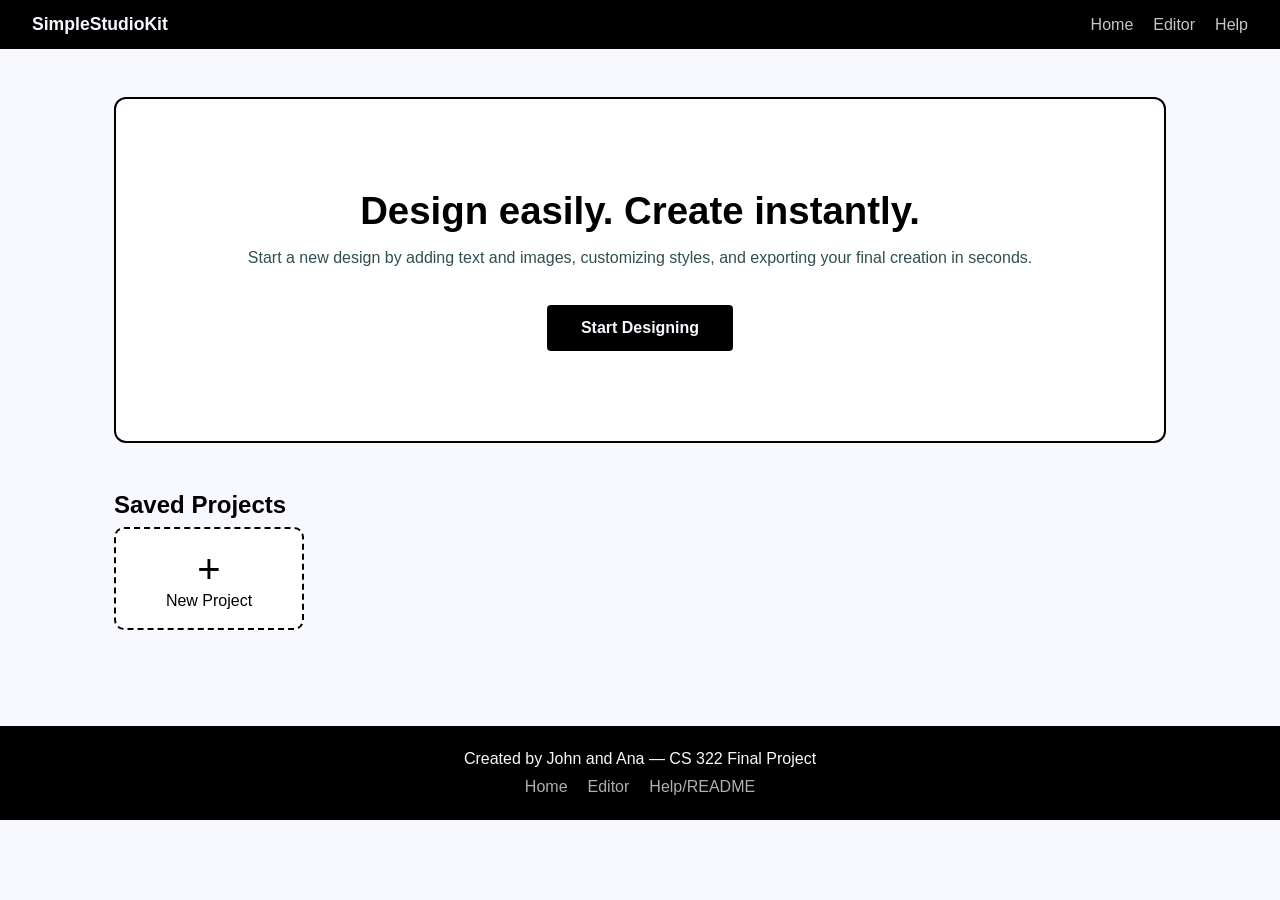
<file: index.html>
<!DOCTYPE html>
<html lang="en">
<head>
  <meta charset="UTF-8" />
  <meta name="viewport" content="width=device-width, initial-scale=1.0" />
  <title>SimpleStudioKit - Home</title>
  <link rel="stylesheet" href="style.css" />
</head>
<body>
  <!-- NAV BAR -->
  <header class="navbar">
    <div class="nav-logo">SimpleStudioKit</div>
    <nav class="nav-links">
      <a href="index.html">Home</a>
      <a href="editor.html">Editor</a>
      <a href="help.html">Help</a>
    </nav>
  </header>

  <main class="landing-main">


    <!-- BIG SECTION -->
    <section class="hero">
      <h1>Design easily. Create instantly.</h1>
      <p>Start a new design by adding text and images, customizing styles, and exporting your final creation in seconds.</p>
      <a href="editor.html" class="btn-primary btn-large">Start Designing</a>
    </section>

    <!-- SAVED PROJECTS SECTION -->
<section class="projects-section">
  <h2>Saved Projects</h2>

  <div class="projects-grid" id="projectsGrid">
    <a href="editor.html" class="project-card new-project">
      <span class="plus-icon">+</span>
      <p>New Project</p>
    </a>
  </div>
</section>

  </main>

  <!-- FOOTER -->
  <footer class="footer">
    <p>Created by John and Ana — CS 322 Final Project</p>
    <nav>
      <a href="index.html">Home</a>
      <a href="editor.html">Editor</a>
      <a href="help.html">Help/README</a>
    </nav>
  </footer>

  <script>
 const projectsGrid = document.getElementById("projectsGrid");

function loadSavedProjectsOnHome() {
  const savedProjects =
    JSON.parse(localStorage.getItem("studioKitProjects")) || [];

  savedProjects.forEach((project, index) => {
    const card = document.createElement("div");
    card.className = "project-card saved-project";

    card.innerHTML = `
    <div class="project-thumbnail">
  ${
    project.preview
      ? `<img src="${project.preview}" class="saved-preview" alt="Saved project preview">`
      : "No preview available"
  }
</div>

      <p class="project-name">${project.title || "Untitled Project"}</p>
      <p class="project-description">Saved: ${project.savedAt || "Recently"}</p>

      <div class="project-actions">
        <a href="editor.html?project=${encodeURIComponent(project.id)}" class="btn-small">Open</a>
        <button class="btn-small btn-danger" onclick="deleteProject(${index})">Delete</button>
      </div>
    `;

    projectsGrid.appendChild(card);
  });
}

function deleteProject(index) {
  const savedProjects =
    JSON.parse(localStorage.getItem("studioKitProjects")) || [];

  savedProjects.splice(index, 1);

  localStorage.setItem("studioKitProjects", JSON.stringify(savedProjects));

  location.reload();
}

loadSavedProjectsOnHome();
</script>
</body>
</html>
</file>
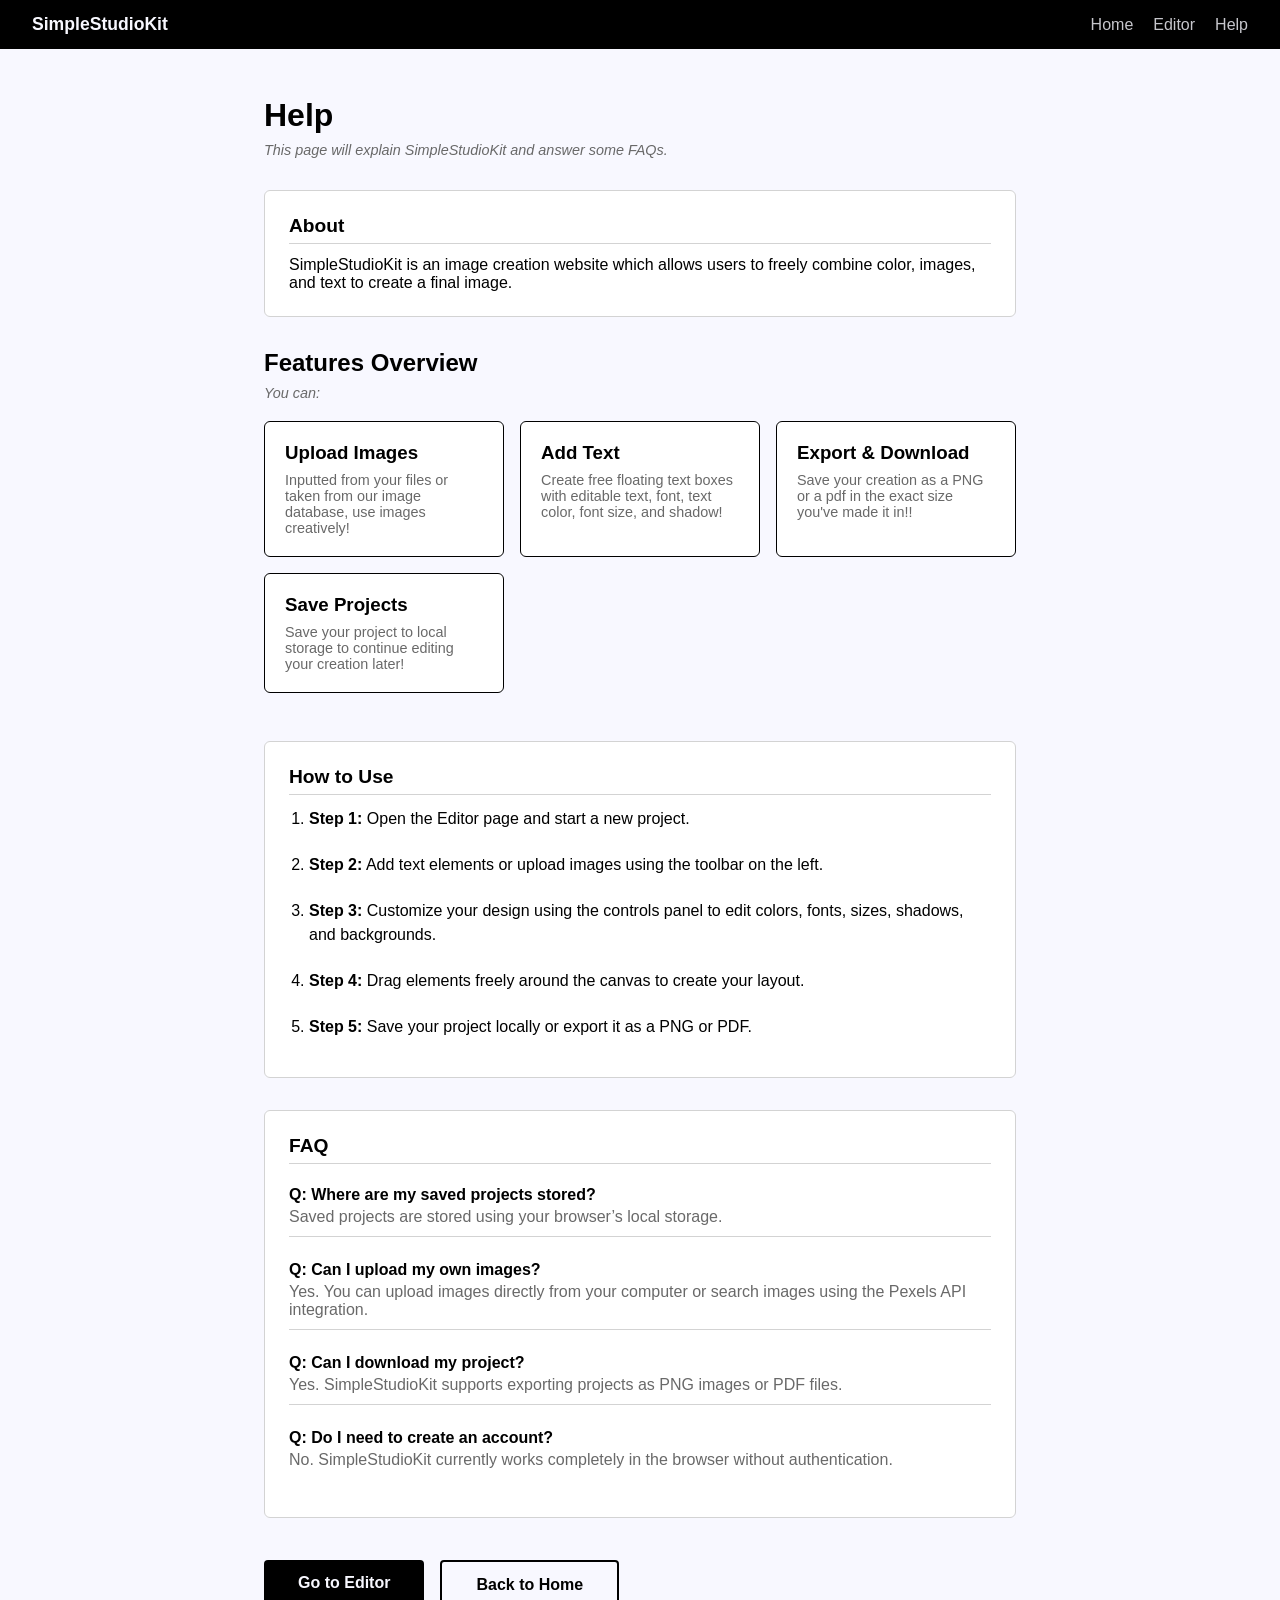
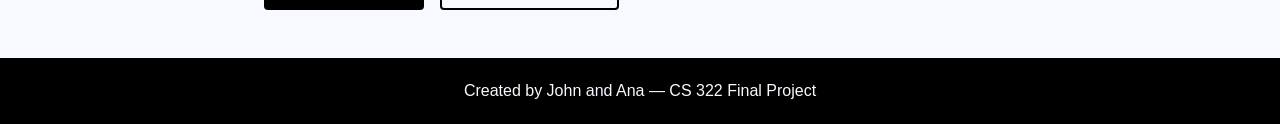
<file: help.html>
<!DOCTYPE html>
<html lang="en">
<head>
  <meta charset="UTF-8"/>
  <meta name="viewport" content="width=device-width, initial-scale=1.0"/>
  <title>Name - Help</title>
  <link rel="stylesheet" href="style.css"/>
</head>
<body>

  <!-- NAV BAR -->
  <header class="navbar">
    <div class="nav-logo"><a href="index.html">SimpleStudioKit</a></div>
    <nav class="nav-links">
      <a href="index.html">Home</a>
      <a href="editor.html">Editor</a>
      <a href="help.html">Help</a>
    </nav>
  </header>

  <main class="help-main">
    <h1>Help</h1>
    <p class="section-note">This page will explain SimpleStudioKit and answer some FAQs.</p>

    <!-- ABOUT SECTION -->
    <section class="help-section">
      <h2>About</h2>
      <p>SimpleStudioKit is an image creation website which allows users to freely combine color, images, and text to create a final image.</p>
    </section>

    <!-- FEATURES OVERVIEW SECTION -->
    <section class="features-section">
      <h2>Features Overview</h2>
      <p class="section-note">You can: </p>
      <div class="features-grid">
        <div class="feature-card">
          <h3>Upload Images</h3>
          <p>Inputted from your files or taken from our image database, use images creatively!</p>
        </div>
        <div class="feature-card">
          <h3>Add Text</h3>
          <p>Create free floating text boxes with editable text, font, text color, font size, and shadow!</p>
        </div>
        <div class="feature-card">
          <h3>Export &amp; Download</h3>
          <p>Save your creation as a PNG or a pdf in the exact size you've made it in!!</p>
        </div>
        <div class="feature-card">
          <h3>Save Projects</h3>
          <p>Save your project to local storage to continue editing your creation later!</p>
        </div>
      </div>
    </section>

    <!-- HOW TO USE -->
<section class="help-section">
  <h2>How to Use</h2>

  <ol class="help-steps">
    <li>
      <strong>Step 1:</strong>
      Open the Editor page and start a new project.
    </li>

    <li>
      <strong>Step 2:</strong>
      Add text elements or upload images using the toolbar on the left.
    </li>

    <li>
      <strong>Step 3:</strong>
      Customize your design using the controls panel to edit colors, fonts, sizes, shadows, and backgrounds.
    </li>

    <li>
      <strong>Step 4:</strong>
      Drag elements freely around the canvas to create your layout.
    </li>

    <li>
      <strong>Step 5:</strong>
      Save your project locally or export it as a PNG or PDF.
    </li>
  </ol>
</section>
    

    <!-- FAQ -->
<section class="help-section">
  <h2>FAQ</h2>

  <div class="faq-item">
    <h4>Q: Where are my saved projects stored?</h4>
    <p>
      Saved projects are stored using your browser’s local storage.
    </p>
  </div>

  <div class="faq-item">
    <h4>Q: Can I upload my own images?</h4>
    <p>
      Yes. You can upload images directly from your computer or search images using the Pexels API integration.
    </p>
  </div>

  <div class="faq-item">
    <h4>Q: Can I download my project?</h4>
    <p>
      Yes. SimpleStudioKit supports exporting projects as PNG images or PDF files.
    </p>
  </div>

  <div class="faq-item">
    <h4>Q: Do I need to create an account?</h4>
    <p>
      No. SimpleStudioKit currently works completely in the browser without authentication.
    </p>
  </div>
</section>

    <!-- CREDITS -->


    <div class="help-cta">
      <a href="editor.html" class="btn-primary btn-large">Go to Editor</a>
      <a href="index.html" class="btn-secondary btn-large">Back to Home</a>
    </div>
  </main>

  <!-- FOOTER -->
<footer class="footer">
  <p>Created by John and Ana — CS 322 Final Project</p>
</footer>
</body>
</html>
</file>
<file: style.css>
*,
*::before,
*::after {
  box-sizing: border-box;
  margin: 0;
  padding: 0;
}

body {
  font-family: sans-serif;
  background: ghostwhite;
  color: black;
  min-height: 100vh;
}

a {
  color: inherit;
  text-decoration: none;
}

.btn-primary {
  background: black;
  color: ghostwhite;
  border: none;
  padding: 8px 18px;
  cursor: pointer;
  border-radius: 4px;
}

.btn-secondary {
  background: transparent;
  color: black;
  border: 2px solid black;
  padding: 8px 18px;
  cursor: pointer;
  border-radius: 4px;
}

.btn-small {
  background: lightgray;
  border: 1px solid gray;
  padding: 3px 8px;
  cursor: pointer;
  border-radius: 3px;
  font-size: 0.8rem;
}

.btn-danger {
  background: darkred;
  color: ghostwhite;
  border: none;
}

.btn-large {
  display: inline-block;
  padding: 14px 34px;
  font-size: 1rem;
  font-weight: 700;
  margin-top: 10px;
}

.navbar {
  display: flex;
  align-items: center;
  gap: 24px;
  padding: 14px 32px;
  background: black;
  color: ghostwhite;
}

.nav-logo {
  font-weight: 700;
  font-size: 1.1rem;
}

.nav-logo a {
  color: ghostwhite;
}

.nav-links {
  display: flex;
  gap: 20px;
  margin-left: auto;
}

.nav-links a {
  color: ghostwhite;
  opacity: 0.8;
}

.nav-links a:hover {
  opacity: 1;
}

.nav-auth {
  display: flex;
  gap: 10px;
}

.nav-auth .btn-primary {
  background: ghostwhite;
  color: black;
}

.nav-auth .btn-secondary {
  border-color: ghostwhite;
  color: ghostwhite;
}

.footer {
  background: black;
  color: ghostwhite;
  text-align: center;
  padding: 24px;
}

.footer nav {
  margin-top: 10px;
  display: flex;
  gap: 20px;
  justify-content: center;
}

.footer nav a {
  color: ghostwhite;
  opacity: 0.7;
}

.footer nav a:hover {
  opacity: 1;
}

.landing-main {
  max-width: 1100px;
  margin: 0 auto;
  padding: 48px 24px;
}

.hero {
  text-align: center;
  padding: 90px 32px;
  border: 2px solid black;
  border-radius: 12px;
  margin-bottom: 48px;
  background: white;
}

.hero h1 {
  font-size: 2.4rem;
  margin-bottom: 16px;
}

.hero p {
  margin-bottom: 28px;
  color: darkslategray;
}

.hero-helper {
  margin-top: 16px;
  margin-bottom: 0;
  font-size: 0.9rem;
  color: gray;
}

.projects-section,
.features-section {
  margin-bottom: 48px;
}

.projects-section h2,
.features-section h2 {
  font-size: 1.5rem;
  margin-bottom: 8px;
}

.section-note {
  color: dimgray;
  font-style: italic;
  margin-bottom: 20px;
  font-size: 0.9rem;
}

.projects-grid {
  display: flex;
  gap: 20px;
  flex-wrap: wrap;
}

.project-card {
  border: 2px solid black;
  border-radius: 10px;
  padding: 18px;
  width: 190px;
  text-align: center;
  background: white;
  transition: 0.2s ease;
}

.new-project {
  border: 2px dashed black;
  background: white;
}

.new-project:hover {
  background: whitesmoke;
  t4ransform: translateY(-3px);
}

.project-card {
  transition: 0.2s ease;
}

.plus-icon {
  font-size: 2.5rem;
}

.project-thumbnail {
  background: lightgray;
  height: 90px;
  border-radius: 4px;
  display: flex;
  align-items: center;
  justify-content: center;
  font-size: 0.75rem;
  color: dimgray;
  margin-bottom: 8px;
}

.project-name {
  font-weight: 600;
  margin-bottom: 8px;
}

.project-actions {
  display: flex;
  gap: 6px;
  justify-content: center;
}

.features-grid {
  display: grid;
  grid-template-columns: repeat(auto-fit, minmax(220px, 1fr));
  gap: 16px;
}

.feature-card {
  border: 1px solid black;
  background: white;
  border-radius: 6px;
  padding: 20px;
}

.feature-card h3 {
  margin-bottom: 8px;
}

.feature-card p {
  color: dimgray;
  font-size: 0.9rem;
}

.editor-body {
  display: flex;
  flex-direction: column;
  height: 100vh;
  overflow: hidden;
}

.editor-topbar {
  display: flex;
  align-items: center;
  gap: 16px;
  padding: 10px 20px;
  background: black;
  color: ghostwhite;
  flex-shrink: 0;
}

.editor-topbar a {
  color: ghostwhite;
}

.project-title-input {
  flex: 1;
  text-align: center;
  color: lightgray;
  font-style: italic;
  font-size: 0.9rem;
  border-bottom: 1px dashed lightgray;
  padding: 2px 8px;
}

.topbar-actions {
  display: flex;
  gap: 10px;
}

.topbar-actions .btn-secondary {
  border-color: ghostwhite;
  color: ghostwhite;
}

.editor-layout {
  display: flex;
  flex: 1;
  overflow: hidden;
}

.left-toolbar {
  width: 180px;
  background: antiquewhite;
  border-right: 2px solid black;
  padding: 16px;
  flex-shrink: 0;
  overflow-y: auto;
}

.left-toolbar h3 {
  margin-bottom: 6px;
}

.panel-note {
  font-size: 0.75rem;
  color: dimgray;
  font-style: italic;
  margin-bottom: 12px;
}

.tool-list {
  list-style: none;
  display: flex;
  flex-direction: column;
  gap: 8px;
}

.tool-btn {
  width: 100%;
  text-align: left;
  padding: 8px 12px;
  background: ghostwhite;
  border: 1px solid gray;
  border-radius: 4px;
  cursor: pointer;
}

.tool-btn:hover {
  background: black;
  color: ghostwhite;
}

.canvas-area {
  flex: 1;
  display: flex;
  flex-direction: column;
  align-items: center;
  justify-content: center;
  padding: 24px;
  overflow: auto;
}

.canvas-label {
  color: gray;
  font-style: italic;
  font-size: 0.85rem;
  margin-bottom: 12px;
}

.design-canvas {
  width: 10%;
  height: 10%;
  background: white;
  position: relative;
  overflow: hidden;
  border-radius: 4px;
}

.canvas-placeholder {
  position: absolute;
  top: 50%;
  left: 50%;
  transform: translate(-50%, -50%);
  color: lightgray;
  font-style: italic;
  text-align: center;
  pointer-events: none;
  width: 80%;
}

.right-panel {
  width: 240px;
  background: antiquewhite;
  border-left: 2px solid black;
  padding: 16px;
  flex-shrink: 0;
  overflow-y: auto;
}

.right-panel h3 {
  margin-bottom: 6px;
}

.control-group {
  margin-bottom: 20px;
  border: 1px solid lightgray;
  border-radius: 6px;
  padding: 12px;
  background: ghostwhite;
}

.control-group h4 {
  font-size: 0.85rem;
  text-transform: uppercase;
  letter-spacing: 0.05em;
  margin-bottom: 10px;
  border-bottom: 1px solid lightgray;
  padding-bottom: 4px;
}

.control-group label {
  display: flex;
  flex-direction: column;
  gap: 4px;
  font-size: 0.85rem;
  margin-bottom: 8px;
}

.control-group input[type="range"] {
  width: 100%;
}

.control-group select {
  width: 100%;
  padding: 3px;
}

.help-main {
  max-width: 800px;
  margin: 0 auto;
  padding: 48px 24px;
}

.help-main h1 {
  font-size: 2rem;
  margin-bottom: 8px;
}

.help-section {
  margin: 32px 0;
  border: 1px solid lightgray;
  border-radius: 6px;
  padding: 24px;
  background: white;
}

.help-section h2 {
  font-size: 1.2rem;
  margin-bottom: 12px;
  border-bottom: 1px solid lightgray;
  padding-bottom: 6px;
}

.help-steps,
.help-features {
  padding-left: 20px;
  display: flex;
  flex-direction: column;
  gap: 8px;
}

.faq-item {
  margin-bottom: 14px;
}

.faq-item h4 {
  margin-bottom: 4px;
}

.help-cta {
  display: flex;
  gap: 16px;
  margin-top: 32px;
}

/* React root — fills editor-body and creates its own flex column for the app */
.editor-body #root {
  display: flex;
  flex-direction: column;
  flex: 1;
  overflow: hidden;
  min-height: 0;
}

/* Editable project title in the top bar */
.project-title-field {
  flex: 1;
  background: transparent;
  border: none;
  border-bottom: 1px dashed lightgray;
  color: ghostwhite;
  text-align: center;
  font-size: 0.9rem;
  padding: 2px 8px;
  font-style: italic;
}

.project-title-field::placeholder {
  color: darkgray;
}

.project-title-field:focus {
  outline: none;
  border-bottom-color: white;
}

.saved-preview {
  width: 100%;
  height: 100%;
  object-fit: cover;
  border-radius: 6px;
  display: block;
}

.help-steps li {
    margin-bottom: 14px;
    line-height: 1.5;
}

.faq-item {
    padding: 10px 0;
    border-bottom: 1px solid lightgray;
}

.faq-item:last-child {
    border-bottom: none;
}

.faq-item p {
    color: dimgray;
    margin-top: 4px;
}
</file>
